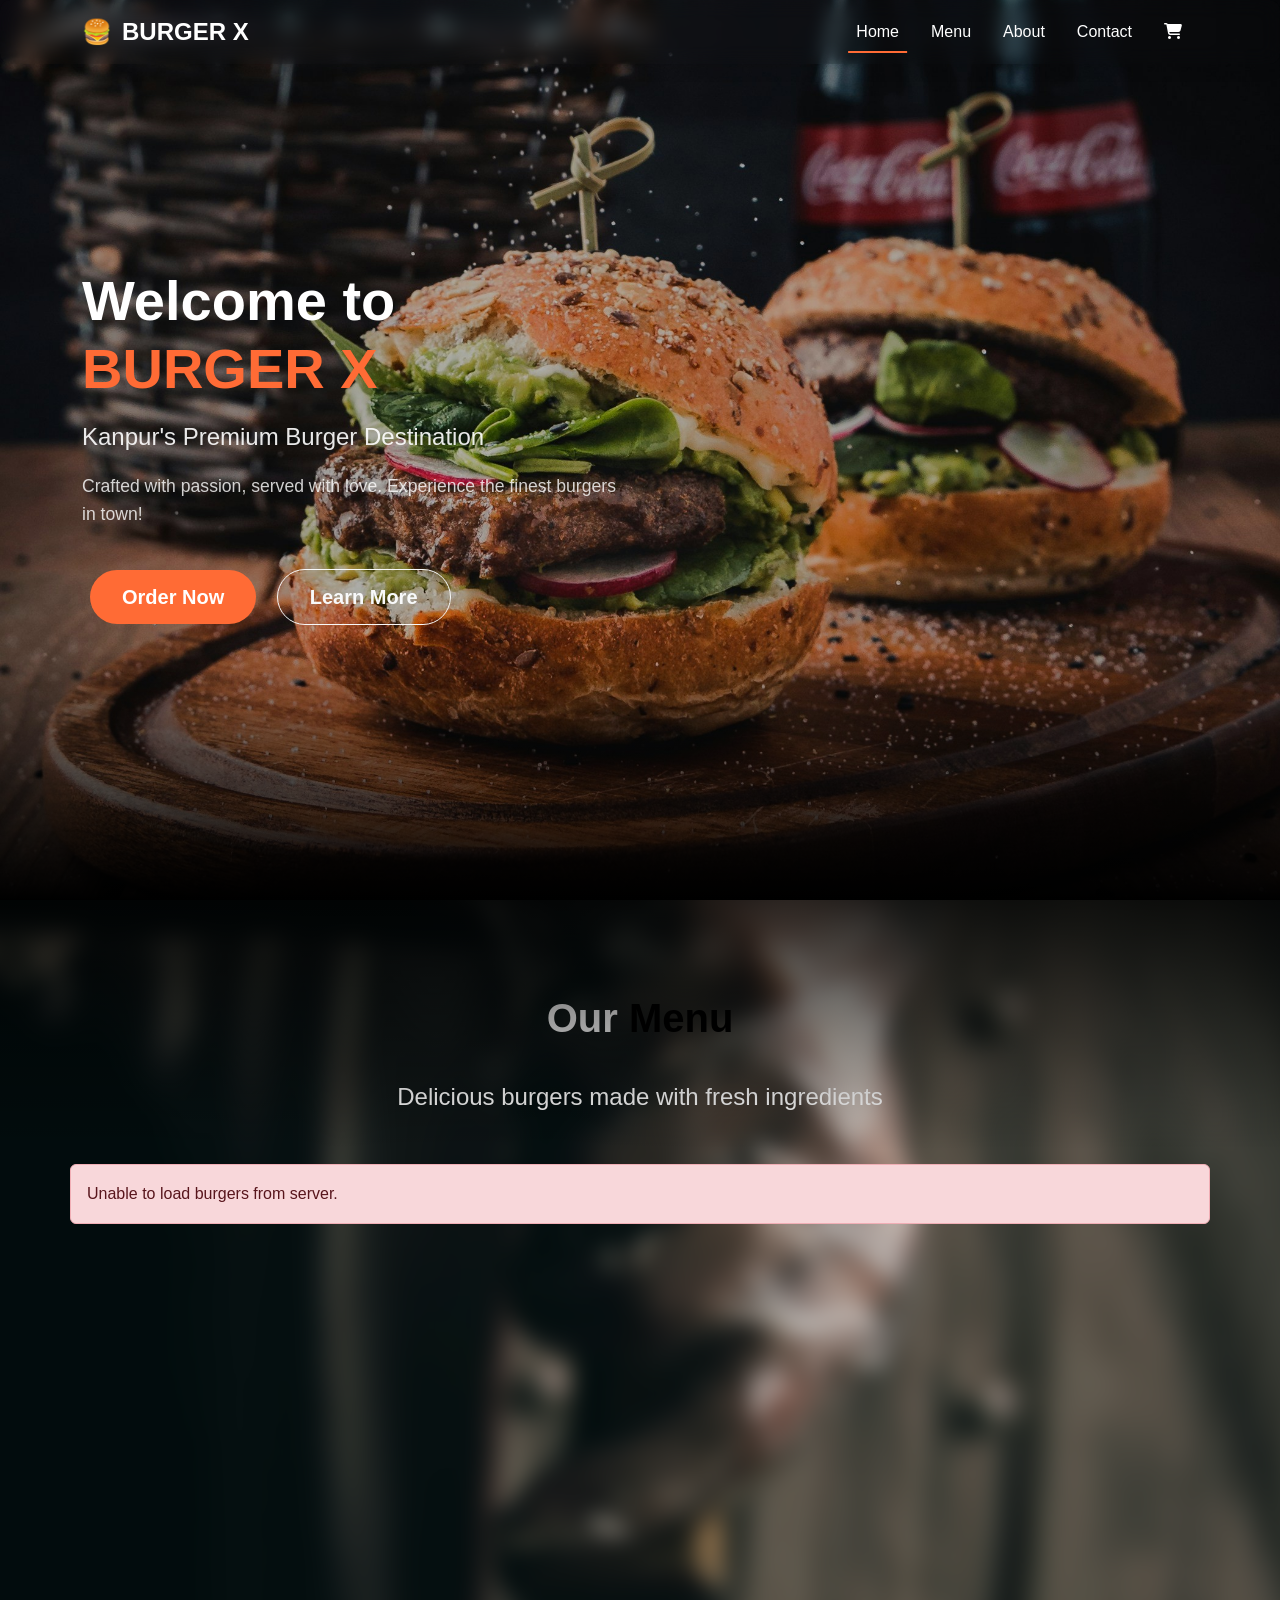
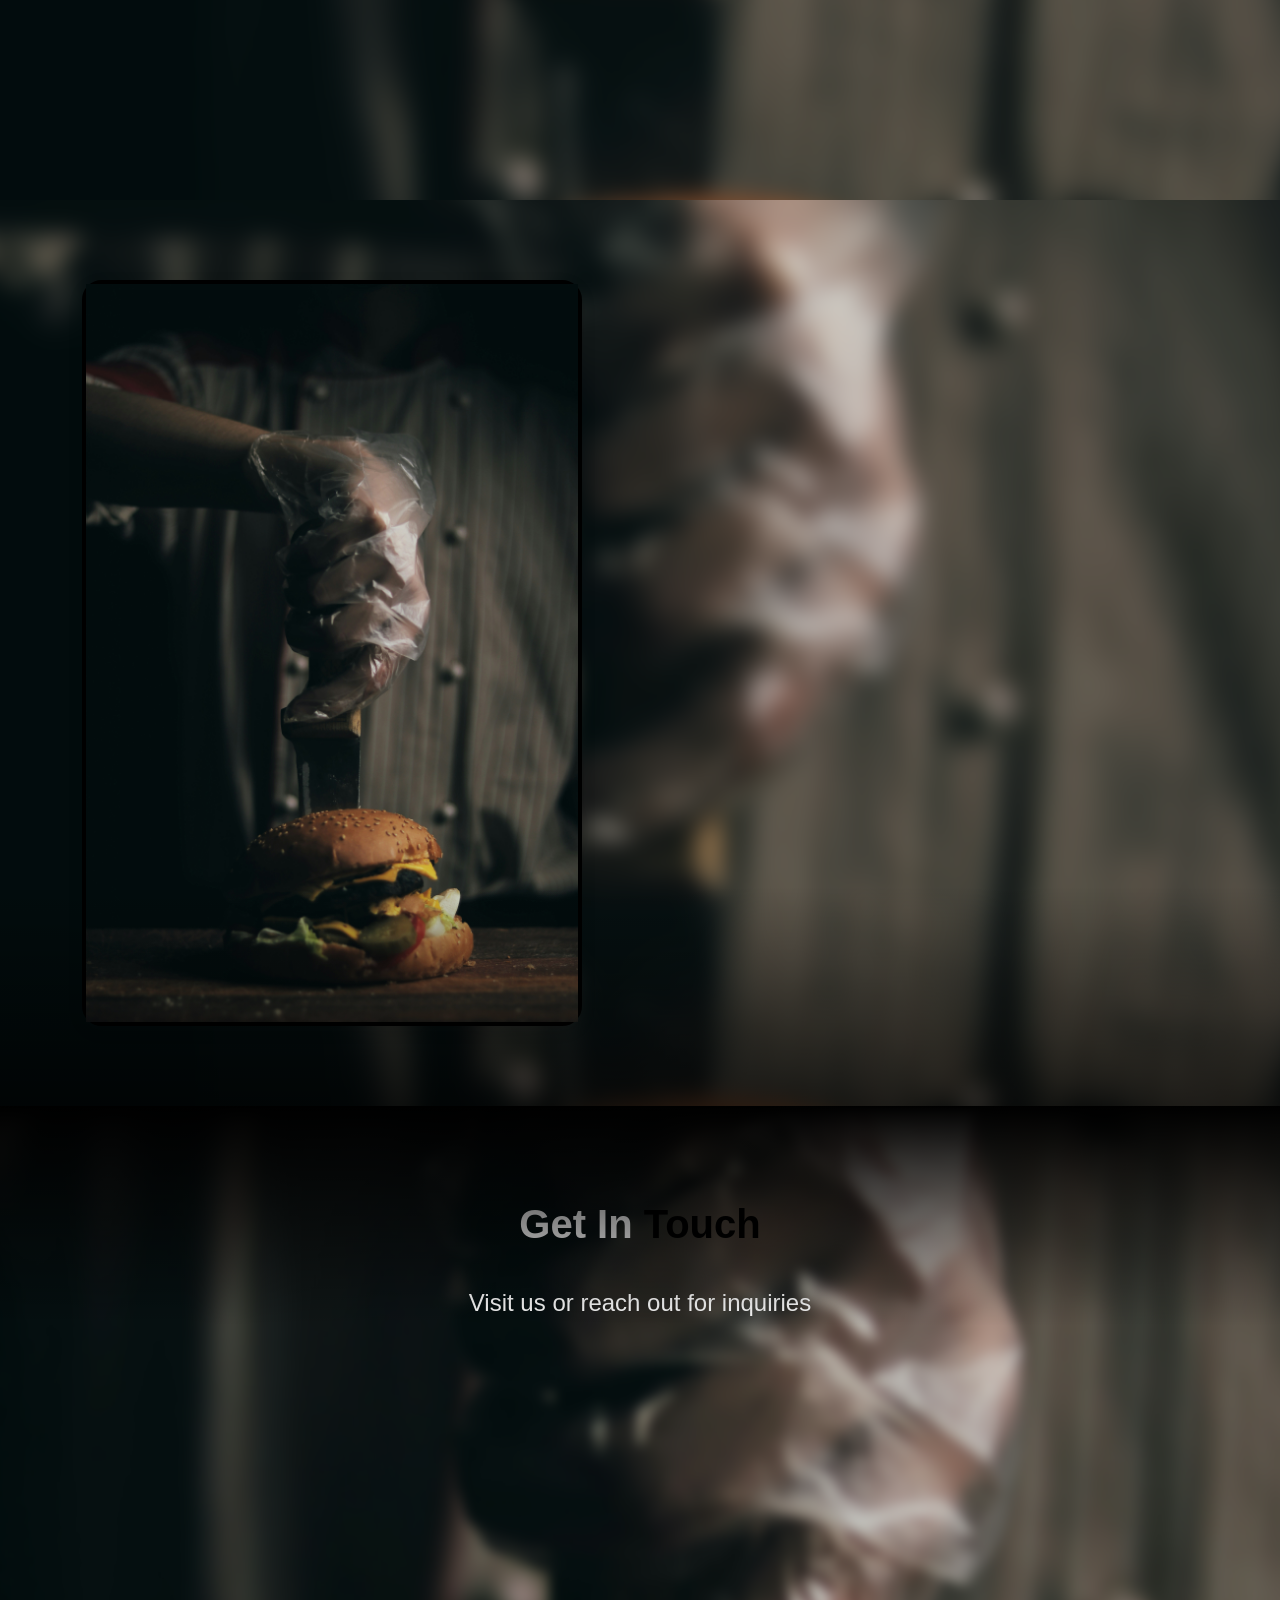
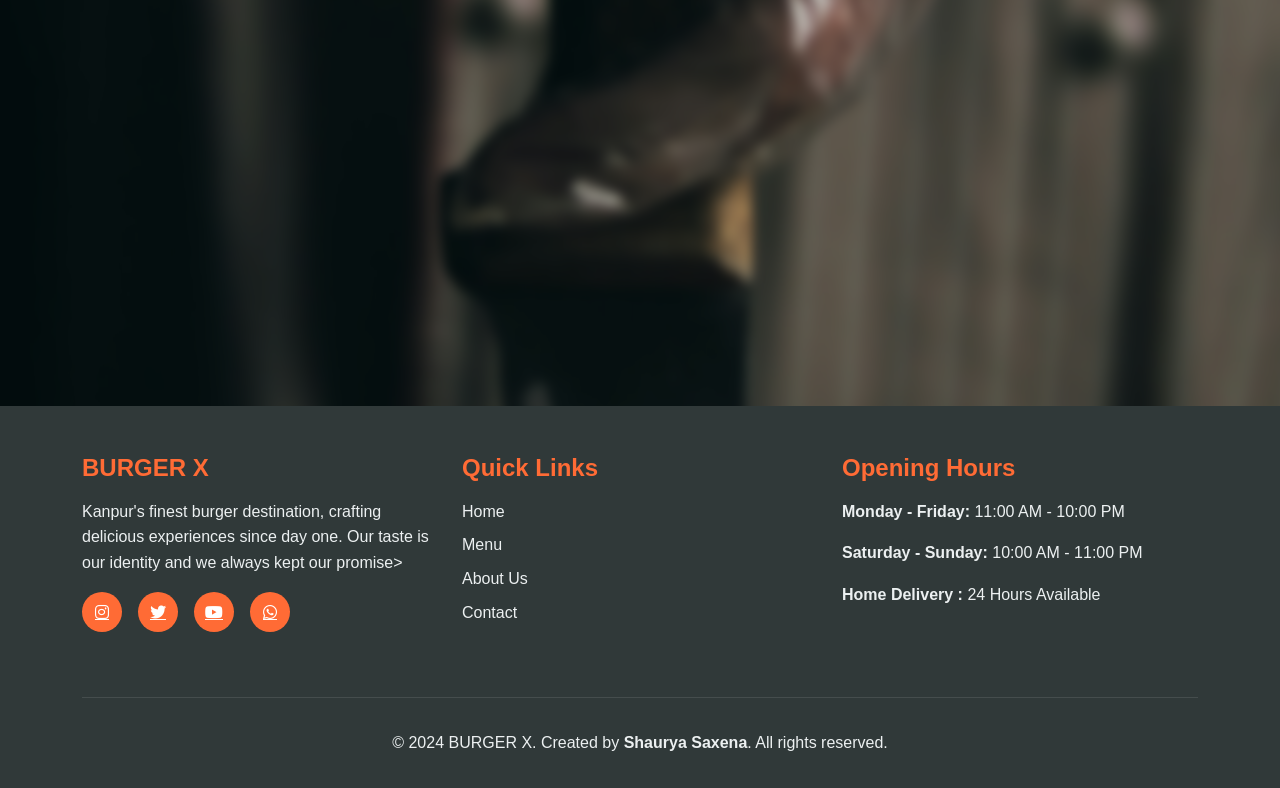
<file: index.html>
<!DOCTYPE html>
<html lang="en">
<head>
    <meta charset="UTF-8">
    <meta name="viewport" content="width=device-width, initial-scale=1.0">
    <title>S BURGER X | Premium Burgers in Kanpur</title>
    <link href="https://cdn.jsdelivr.net/npm/bootstrap@5.3.0/dist/css/bootstrap.min.css" rel="stylesheet">
    <link rel="stylesheet" href="https://cdnjs.cloudflare.com/ajax/libs/font-awesome/6.4.0/css/all.min.css">
    <link rel="stylesheet" href="style.css">
</head>
<body>
    <!-- Navbar -->
    <nav class="navbar navbar-expand-lg fixed-top">
        <div class="container">
            <a class="navbar-brand" href="#home">
              🍔
                <span class="brand-text">BURGER X</span>
            </a>
            <button class="navbar-toggler" type="button" id="navToggler">
                <span class="hamburger-icon">
                    <span></span>
                    <span></span>
                    <span></span>
                    
                </span>
            </button>
            <div class="collapse navbar-collapse" id="navbarNav">
                <ul class="navbar-nav ms-auto">
                    <li class="nav-item">
                        <a class="nav-link active" href="#home">Home</a>
                    </li>
                    <li class="nav-item">
                        <a class="nav-link" href="#menu">Menu</a>
                    </li>
                    <li class="nav-item">
                        <a class="nav-link" href="#about">About</a>
                    </li>
                    <li class="nav-item">
                        <a class="nav-link" href="#contact">Contact</a>
                    </li>
                    <li class="nav-item">
                        <a class="nav-link cart-link" href="#" id="cartBtn">
                            <i class="fas fa-shopping-cart"></i>
                            <span class="cart-badge" id="cartCount">0</span>
                        </a>
                    </li>
                </ul>
            </div>
        </div>
    </nav>

    <!-- Hero Section -->
    <section id="home" class="hero-section">
        <div class="container">
            <div class="row align-items-center">
                <div class="col-lg-6 hero-content">
                    <h1 class="hero-title animate-fade-in">Welcome to <span class="highlight">BURGER X</span></h1>
                    <p class="hero-subtitle animate-fade-in-delay">Kanpur's Premium Burger Destination</p>
                    <p class="hero-description animate-fade-in-delay-2">Crafted with passion, served with love. Experience the finest burgers in town!</p>
                    <div class="hero-buttons animate-fade-in-delay-3">
                        <a href="#menu" class="btn btn-primary btn-lg">Order Now</a>
                        <a href="#about" class="btn btn-outline-light btn-lg">Learn More</a>
                    </div>
                </div>
                <div class="col-lg-6 hero-image animate-slide-in">
                    <div class="burger-animation">
                  <div class="hero-image-wrapper">
                  <!-- <img src="mae-mu-I7A_pHLcQK8-unsplash.jpg" alt="" class="hero-image">
                </div> -->
                    </div>
                </div>
            </div>
        </div>
    </section>

    <!-- Menu Section -->
    <section id="menu" class="menu-section">
        <div class="container">
            <div class="section-header text-center">
                <button class="menu-btn">
                <h2 class="section-title">Our <strong class="sssm">Menu</strong></h2>
             </button>   <p class="section-subtitle">Delicious burgers made with fresh ingredients</p>
            </div>
            <div class="row" id="productContainer">
                <!-- Products will be dynamically loaded here -->
            </div>
        </div>
    </section>
<div class="blur-bridge"></div>
    <!-- About Section -->
    <section id="about" class="about-section">
        <div class="container">
            <div class="row align-items-center">
                <div class="col-lg-6">
                    <div class="about-image">
                        <div class="about-image-wrapper">
                           
                            <img src="sajad-nazeran-1iiPRVapgrw-unsplash.jpg" alt="About Image" >
                        
                        </div>
                    </div>
                </div>
                <div class="col-lg-6">
                    <div class="about-content">
                        <h2 class="section-title">About <span class="highlight">BURGER X</span></h2>
                        <p class="about-text">Founded by <strong>Shaurya Saxena</strong>,BURGER X is Kanpur's premier destination for gourmet burgers. Located in the Heart of Kanpur (208001), we pride ourselves on serving the finest quality burgers made with fresh, locally-sourced ingredients.</p>
                        <p class="about-text">Our passion for creating the perfect burger drives everything we do. From classic favorites to innovative creations, each burger is crafted with care and attention to detail.focuses on the delicious food (fresh ingredients, unique flavors, juicy patties, toppings like caramelized onions/sauces), the experience (cozy atmosphere, great service, storytelling), and marketing (social media buzz with captions like "burger o'clock," promotions, local events, behind-the-scenes glimpses) to build a strong brand that attracts customers seeking both quality and fun</p>
                        <div class="about-stats">
                            <div class="stat-item">
                                <h3>500+</h3>
                                <p>Happy Customers</p>
                            </div>
                            <div class="stat-item">
                                <h3>15+</h3>
                                <p>Burger Varieties</p>
                            </div>
                            <div class="stat-item">
                                <h3>4.8★</h3>
                                <p>Customer Rating</p>
                            </div>
                        </div>
                    </div>
                </div>
            </div>
        </div>
    </section>
<div class="blur-bridge"></div>
    <!-- Contact Section -->
    <section id="contact" class="contact-section">
        <div class="container">
            <div class="section-header text-center">
                <button class="touch-btn">
                <h2 class="section-title">Get In <strong style="color: black;">Touch</strong></h2>
               </button> <p class="section-subtitle">Visit us or reach out for inquiries</p>
            </div>
            <div class="row">
                <div class="col-lg-4 col-md-6 mb-4">
                    <div class="contact-card">
                        <div class="contact-icon">
                            <i class="fas fa-map-marker-alt"></i>
                        </div>
                        <h4>Location</h4>
                        <p>BURGER X<br>Kanpur, Uttar Pradesh<br>PIN: 208001</p>
                    </div>
                </div>
                <div class="col-lg-4 col-md-6 mb-4">
                    <div class="contact-card">
                        <div class="contact-icon">
                            <i class="fas fa-phone"></i>
                        </div>
                        <h4>Phone</h4>
                        <p>+91 98765 43210<br>+91 87654 32109</p>
                    </div>
                </div>
                <div class="col-lg-4 col-md-6 mb-4">
                    <div class="contact-card">
                        <div class="contact-icon">
                            <i class="fas fa-envelope"></i>
                        </div>
                        <h4>Email</h4>
                        <p>info@burgerx.com<br>shaurya@burgerx.com</p>
                    </div>
                </div>
            </div>
        </div>
    </section>

    <!-- Footer -->
    <footer class="footer">
        <div class="container">
            <div class="row">
                <div class="col-lg-4 mb-4">
                    <h4 class="footer-title">BURGER X</h4>
                    <p>Kanpur's finest burger destination, crafting delicious experiences since day one. Our taste is our identity and we always kept our promise></p>
                    <div class="social-links">
                         <a href="https://www.instagram.com/_shaudit__saxena_"><i class="fab fa-instagram"></i></a>
                        <a href="https://twitter.com/@Shaurya_261106"><i class="fab fa-twitter"></i></a>
                        <a href="https://www.youtube.com/@beautifulnature76"><i class="fab fa-youtube"></i></a>
                       <a href="https://wa.me/917839256353"
                        target="_blank"
                             rel="noopener noreferrer"
                                 aria-label="WhatsApp"
                                     class="whatsapp-icon"><i class="fab fa-whatsapp"></i></a>
                    </div>
                </div>
                <div class="col-lg-4 mb-4">
                    <h4 class="footer-title">Quick Links</h4>
                    <ul class="footer-links">
                        <li><a href="#home">Home</a></li>
                        <li><a href="#menu">Menu</a></li>
                        <li><a href="#about">About Us</a></li>
                        <li><a href="#contact">Contact</a></li>
                    </ul>
                </div>
                <div class="col-lg-4 mb-4">
                    <h4 class="footer-title">Opening Hours</h4>
                    <p><strong>Monday - Friday:</strong> 11:00 AM - 10:00 PM</p>
                    <p><strong>Saturday - Sunday:</strong> 10:00 AM - 11:00 PM</p>
                    
                    <p><strong>Home Delivery : </strong> 24 Hours Available</p>
                </div>
            </div>
            <div class="footer-bottom">
                <p>&copy; 2024 BURGER X. Created by <strong>Shaurya Saxena</strong>. All rights reserved.</p>
            </div>
        </div>
    </footer>

    <!-- Cart Modal -->
    <div class="modal fade" id="cartModal" tabindex="-1">
        <div class="modal-dialog modal-dialog-scrollable modal-lg">
            <div class="modal-content">
                <div class="modal-header">
                    <h5 class="modal-title">Your Cart</h5>
                    <button type="button" class="btn-close" data-bs-dismiss="modal"></button>
                </div>
                <div class="modal-body">
                    <div id="cartItems"></div>
                    <div class="cart-empty" id="emptyCart" style="display: none;">
                        <i class="fas fa-shopping-cart"></i>
                        <p>Your cart is empty</p>
                    </div>
                </div>
                <div class="modal-footer">
                    <div class="cart-total">
                        <h4>Total: ₹<span id="cartTotal">0</span></h4>
                    </div>
                    <button type="button" class="btn btn-secondary" data-bs-dismiss="modal">Continue Shopping</button>
                    <button type="button" class="btn btn-primary" id="checkoutBtn">Checkout</button>
                </div>
            </div>
        </div>
    </div>

    <script src="https://cdn.jsdelivr.net/npm/bootstrap@5.3.0/dist/js/bootstrap.bundle.min.js"></script>
    <script src="script.js"></script>
</body>
</html>
</file>
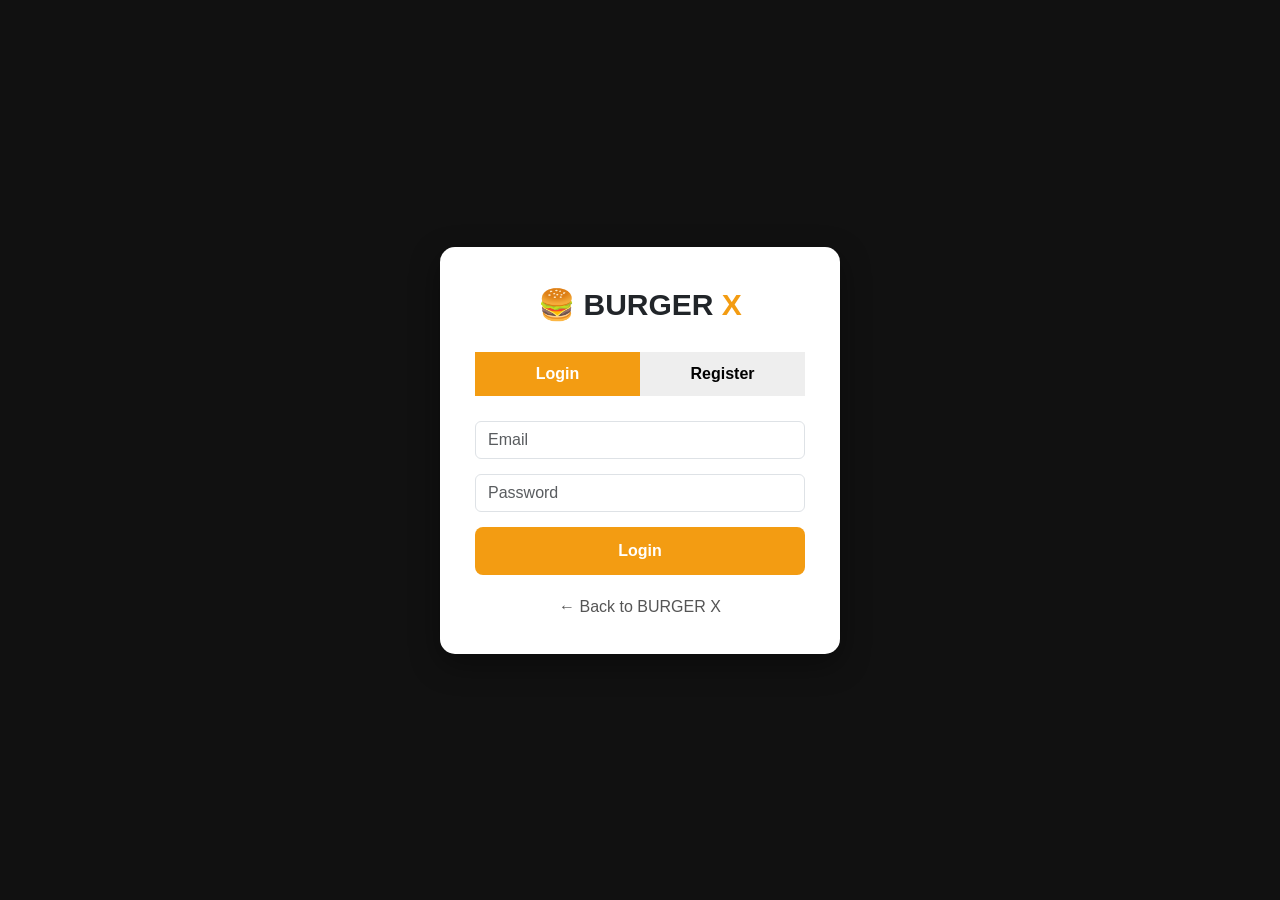
<file: auth.html>
<!DOCTYPE html>
<html lang="en">
<head>
    <meta charset="UTF-8">
    <meta name="viewport" content="width=device-width, initial-scale=1.0">

    <title>BURGER X | Login</title>

    <link href="https://cdn.jsdelivr.net/npm/bootstrap@5.3.0/dist/css/bootstrap.min.css" rel="stylesheet">

    <style>
        body {
            min-height: 100vh;
            display: flex;
            justify-content: center;
            align-items: center;
            background: #111;
            font-family: Arial, sans-serif;
        }

        .auth-container {
            width: 400px;
            background: white;
            padding: 35px;
            border-radius: 15px;
            box-shadow: 0 10px 30px rgba(0,0,0,0.4);
        }

        .brand {
            text-align: center;
            font-size: 30px;
            font-weight: bold;
            margin-bottom: 25px;
        }

        .brand span {
            color: #f39c12;
        }

        .auth-tabs {
            display: flex;
            margin-bottom: 25px;
        }

        .auth-tabs button {
            width: 50%;
            border: none;
            padding: 10px;
            background: #eee;
            font-weight: bold;
        }

        .auth-tabs button.active {
            background: #f39c12;
            color: white;
        }

        .form-control {
            margin-bottom: 15px;
        }

        .auth-btn {
            width: 100%;
            border: none;
            padding: 12px;
            background: #f39c12;
            color: white;
            border-radius: 8px;
            font-weight: bold;
        }

        .auth-btn:hover {
            background: #d68910;
        }

        #message {
            margin-top: 15px;
            text-align: center;
            font-weight: bold;
        }

        .back-home {
            display: block;
            text-align: center;
            margin-top: 20px;
            text-decoration: none;
            color: #555;
        }
    </style>
</head>

<body>

<div class="auth-container">

    <div class="brand">
        🍔 BURGER <span>X</span>
    </div>

    <!-- Tabs -->
    <div class="auth-tabs">
        <button id="loginTab" class="active" onclick="showLogin()">
            Login
        </button>

        <button id="registerTab" onclick="showRegister()">
            Register
        </button>
    </div>


    <!-- LOGIN FORM -->

    <div id="loginForm">

        <input
            type="email"
            id="loginEmail"
            class="form-control"
            placeholder="Email"
        >

        <input
            type="password"
            id="loginPassword"
            class="form-control"
            placeholder="Password"
        >

        <button class="auth-btn" onclick="loginUser()">
            Login
        </button>

    </div>


    <!-- REGISTER FORM -->

    <div id="registerForm" style="display:none;">

        <input
            type="text"
            id="registerName"
            class="form-control"
            placeholder="Full Name"
        >

        <input
            type="email"
            id="registerEmail"
            class="form-control"
            placeholder="Email"
        >

        <input
            type="password"
            id="registerPassword"
            class="form-control"
            placeholder="Password"
        >

        <button class="auth-btn" onclick="registerUser()">
            Register
        </button>

    </div>


    <p id="message"></p>

    <a href="sindex.html" class="back-home">
        ← Back to BURGER X
    </a>

</div>


<script>

    // =========================
    // SHOW LOGIN
    // =========================

    function showLogin() {

        document.getElementById("loginForm").style.display = "block";
        document.getElementById("registerForm").style.display = "none";

        document.getElementById("loginTab").classList.add("active");
        document.getElementById("registerTab").classList.remove("active");

        document.getElementById("message").textContent = "";
    }


    // =========================
    // SHOW REGISTER
    // =========================

    function showRegister() {

        document.getElementById("loginForm").style.display = "none";
        document.getElementById("registerForm").style.display = "block";

        document.getElementById("loginTab").classList.remove("active");
        document.getElementById("registerTab").classList.add("active");

        document.getElementById("message").textContent = "";
    }


    // =========================
    // LOGIN
    // =========================

    async function loginUser() {

        const email =
            document.getElementById("loginEmail").value.trim();

        const password =
            document.getElementById("loginPassword").value;

        if (!email || !password) {

            document.getElementById("message").textContent =
                "Please enter email and password.";

            return;
        }

        try {

            const response = await fetch(
                "http://127.0.0.1:5000/login",
                {
                    method: "POST",

                    headers: {
                        "Content-Type": "application/json"
                    },

                    body: JSON.stringify({
                        email: email,
                        password: password
                    })
                }
            );

            const data = await response.json();

            console.log(data);

            if (data.success) {

                // Save logged-in user
                localStorage.setItem(
                    "burgerx_user",
                    JSON.stringify(data.user)
                );

                document.getElementById("message").textContent =
                    "Login successful!";

                // Go to main website
                setTimeout(() => {
                    window.location.href = " /";
                }, 1000);

            } else {

                document.getElementById("message").textContent =
                    data.message;
            }

        } catch (error) {

            console.error(error);

            document.getElementById("message").textContent =
                "Unable to connect to server.";
        }
    }


    // =========================
    // REGISTER
    // =========================

    async function registerUser() {

        const name =
            document.getElementById("registerName").value.trim();

        const email =
            document.getElementById("registerEmail").value.trim();

        const password =
            document.getElementById("registerPassword").value;

        if (!name || !email || !password) {

            document.getElementById("message").textContent =
                "Please fill all fields.";

            return;
        }

        try {

            const response = await fetch(
                "http://127.0.0.1:5000/register",
                {
                    method: "POST",

                    headers: {
                        "Content-Type": "application/json"
                    },

                    body: JSON.stringify({
                        name: name,
                        email: email,
                        password: password
                    })
                }
            );

            const data = await response.json();

            console.log(data);

            document.getElementById("message").textContent =
                data.message;

            if (data.success) {

                // Switch to login after registration
                setTimeout(() => {
                    showLogin();
                }, 1000);

            }

        } catch (error) {

            console.error(error);

            document.getElementById("message").textContent =
                "Unable to connect to server.";
        }
    }

</script>

</body>
</html>
</file>
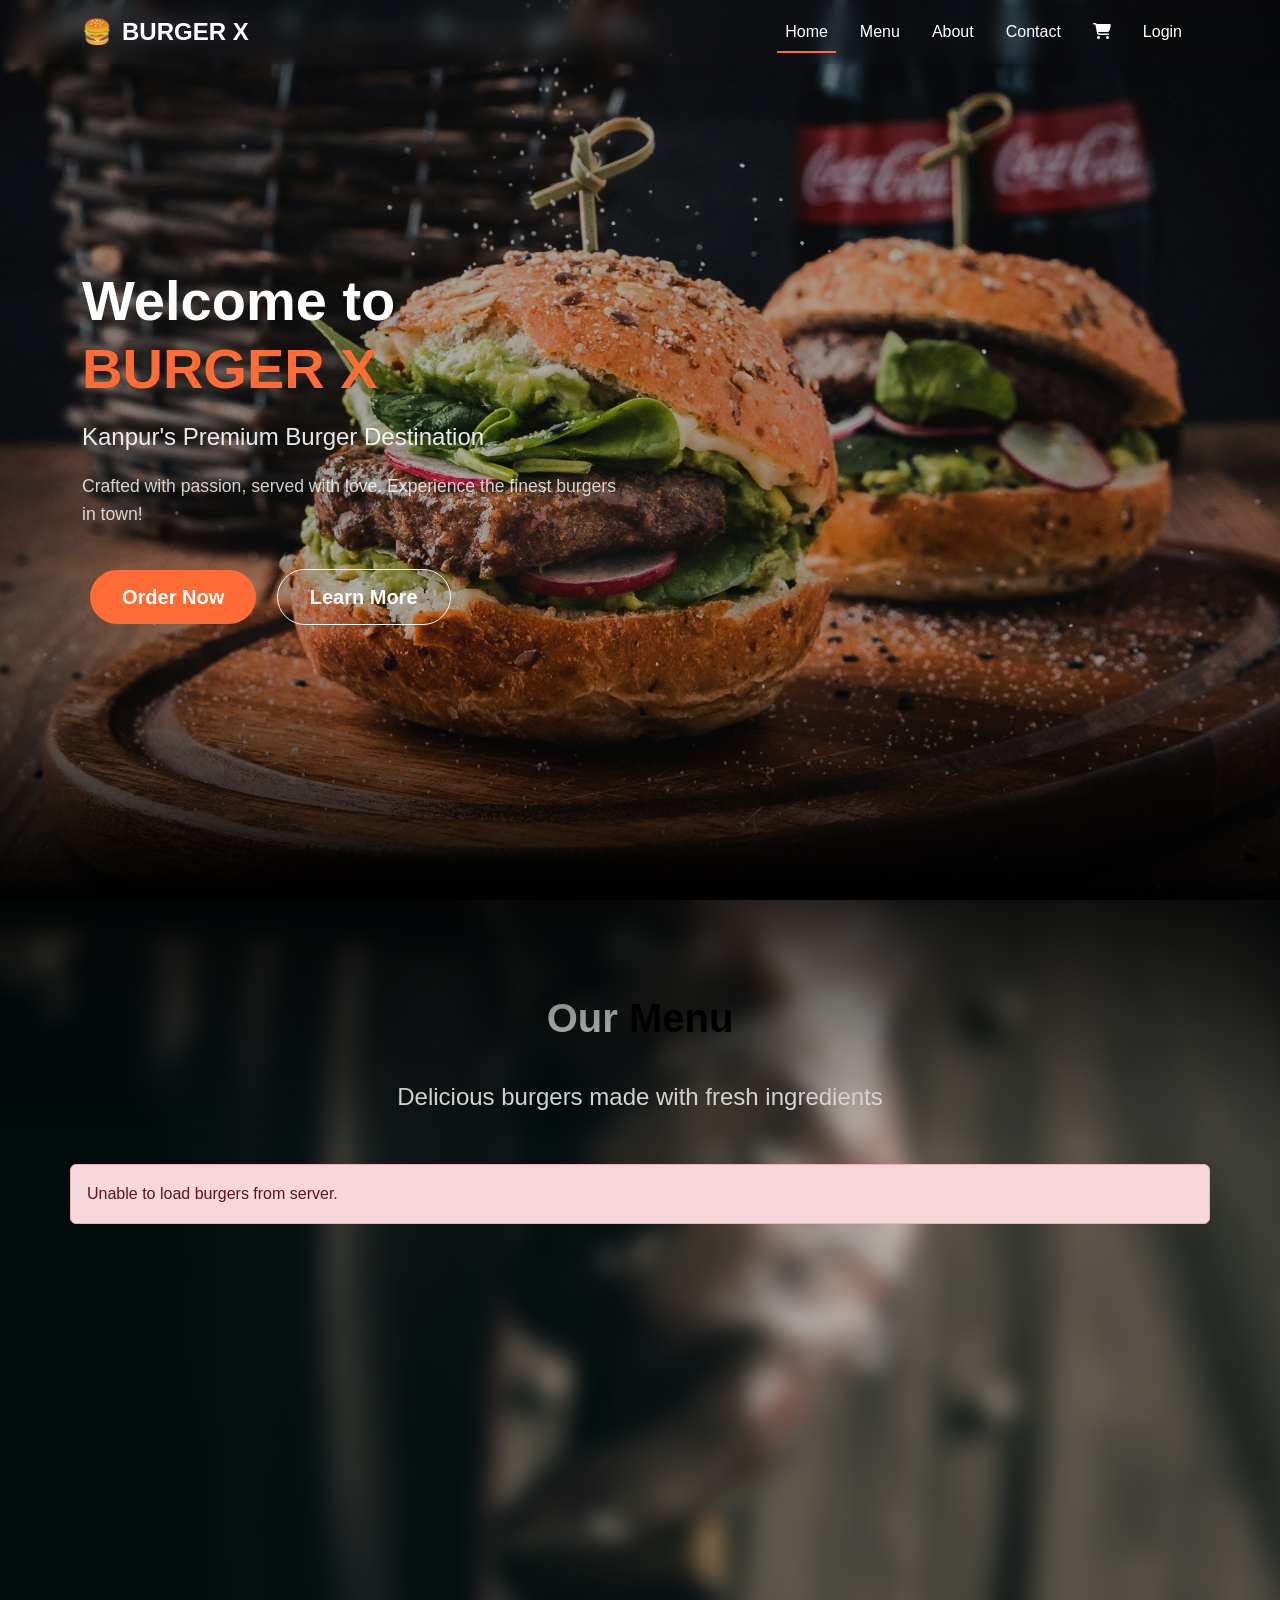
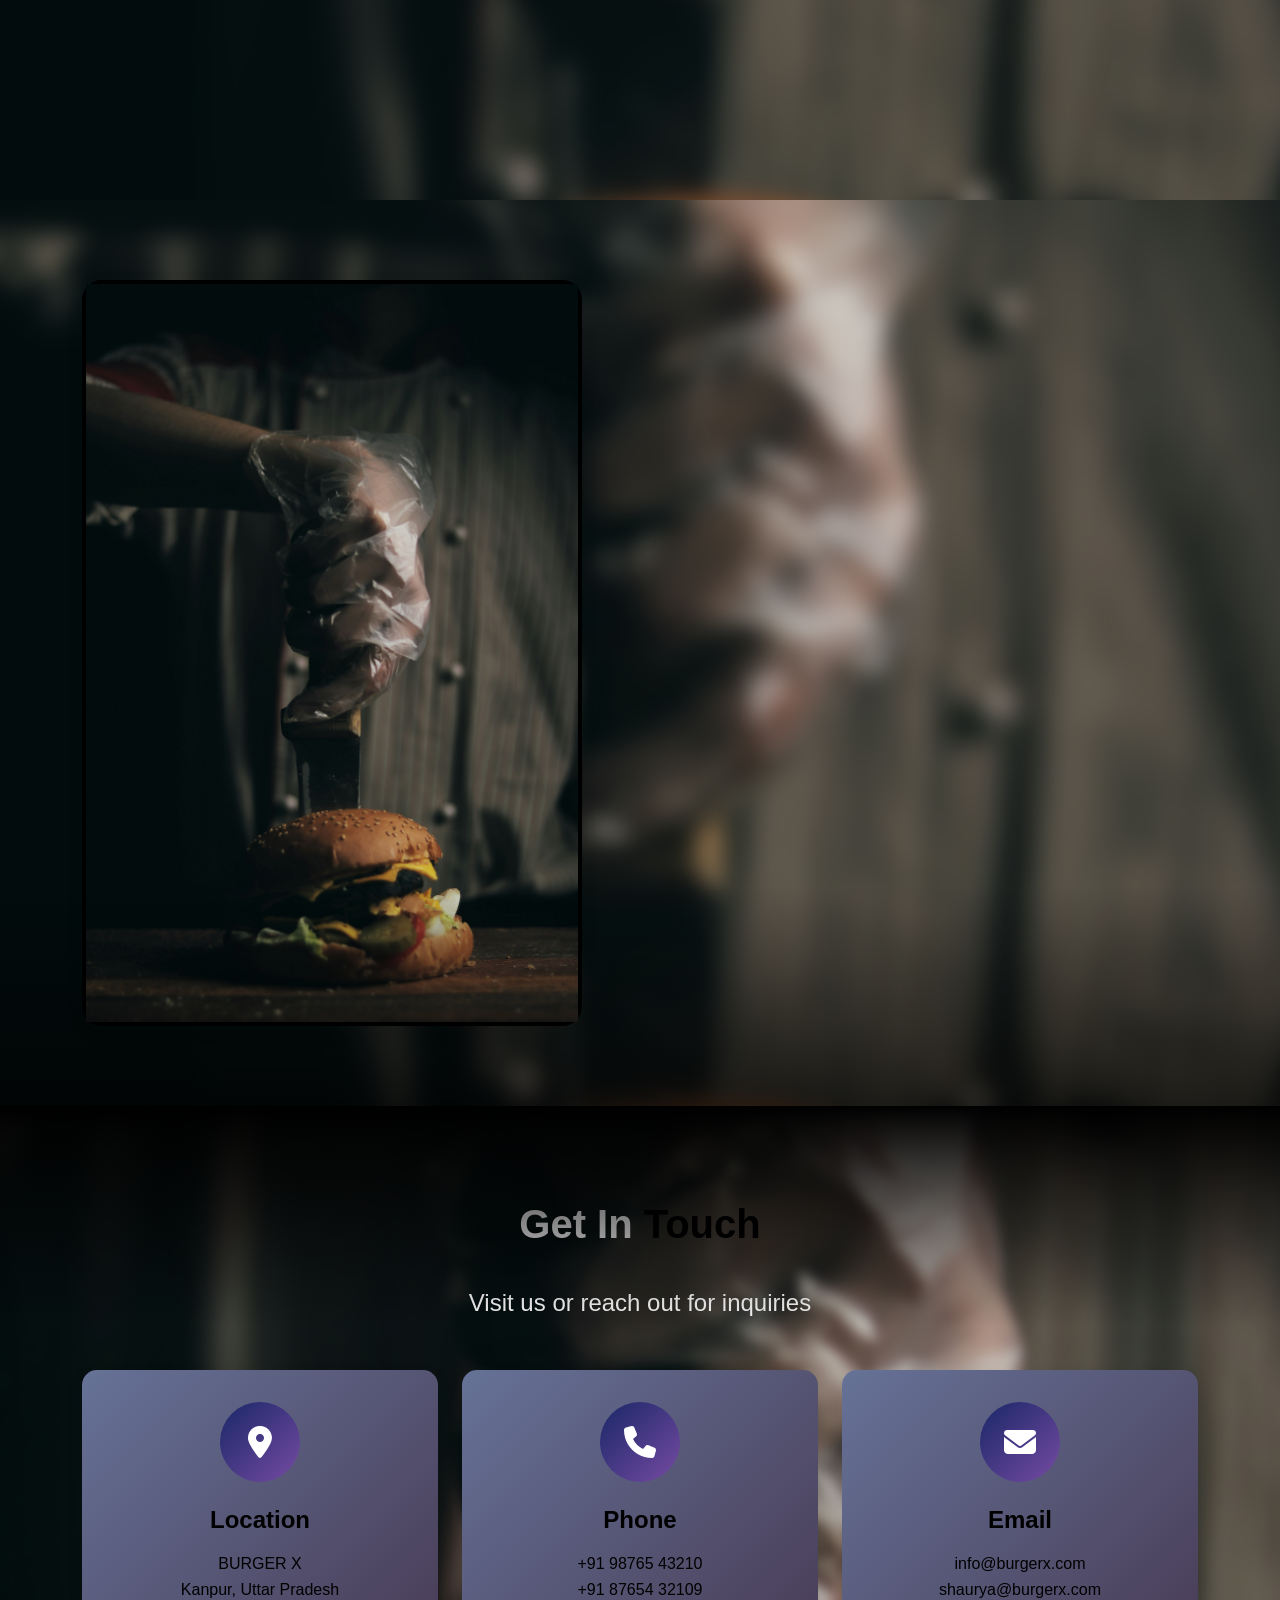
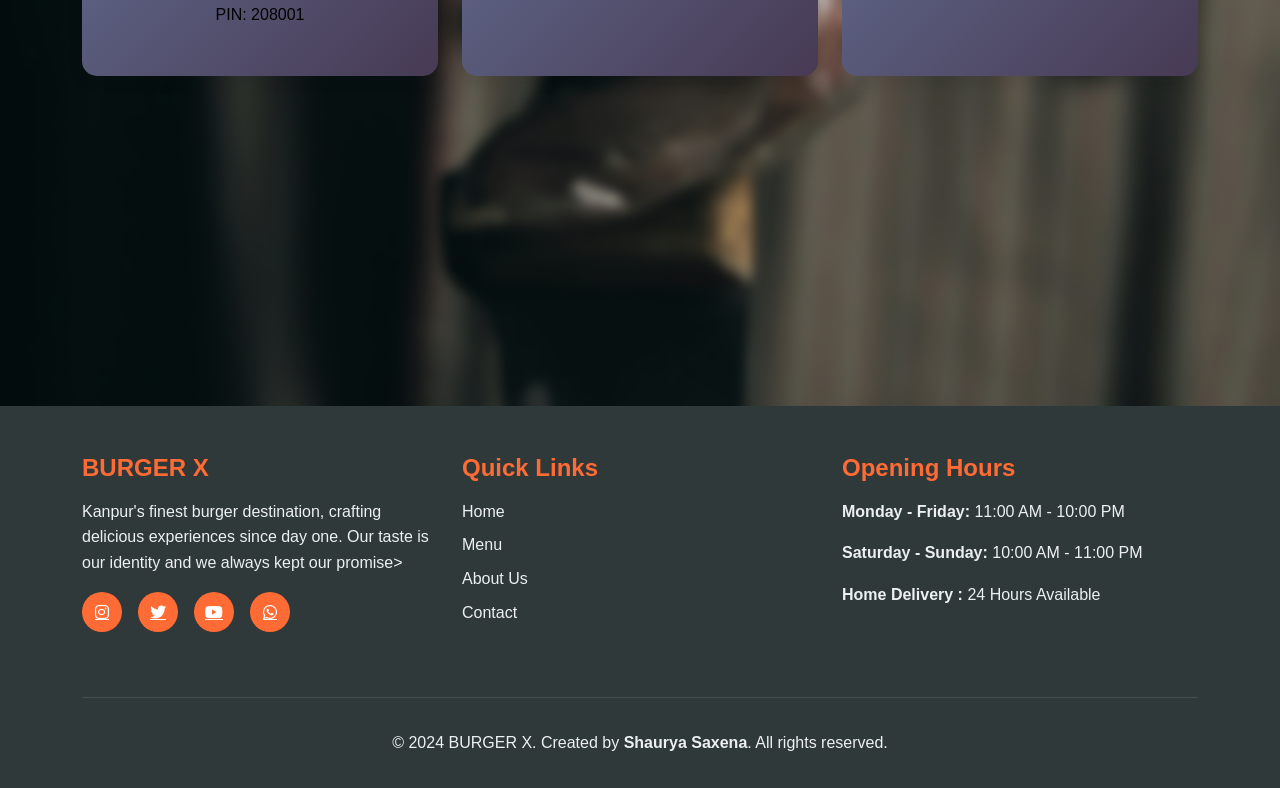
<file: sindex.html>
<!DOCTYPE html>
<html lang="en">
<head>
    <meta charset="UTF-8">
    <meta name="viewport" content="width=device-width, initial-scale=1.0">
    <title>S BURGER X | Premium Burgers in Kanpur</title>
    <link href="https://cdn.jsdelivr.net/npm/bootstrap@5.3.0/dist/css/bootstrap.min.css" rel="stylesheet">
    <link rel="stylesheet" href="https://cdnjs.cloudflare.com/ajax/libs/font-awesome/6.4.0/css/all.min.css">
    <link rel="stylesheet" href="style.css">
</head>
<body>
    <!-- Navbar -->
    <nav class="navbar navbar-expand-lg fixed-top">
        <div class="container">
            <a class="navbar-brand" href="#home">
              🍔
                <span class="brand-text">BURGER X</span>
            </a>
            <button class="navbar-toggler" type="button" id="navToggler">
                <span class="hamburger-icon">
                    <span></span>
                    <span></span>
                    <span></span>
                    
                </span>
            </button>
            <div class="collapse navbar-collapse" id="navbarNav">
                <ul class="navbar-nav ms-auto">
                    <li class="nav-item">
                        <a class="nav-link active" href="#home">Home</a>
                    </li>
                    <li class="nav-item">
                        <a class="nav-link" href="#menu">Menu</a>
                    </li>
                    <li class="nav-item">
                        <a class="nav-link" href="#about">About</a>
                    </li>
                    <li class="nav-item">
                        <a class="nav-link" href="#contact">Contact</a>
                    </li>
                    <li class="nav-item">
                        <a class="nav-link cart-link" href="#" id="cartBtn">
                            <i class="fas fa-shopping-cart"></i>
                            <span class="cart-badge" id="cartCount">0</span>
                        </a>
                    </li>
                    <li class="nav-item" id="authNav">
                        <a class="nav-link" href="/auth">
                            Login
                        </a>
                    </li>
                </ul>
            </div>
        </div>
    </nav>

    <!-- Hero Section -->
    <section id="home" class="hero-section">
        <div class="container">
            <div class="row align-items-center">
                <div class="col-lg-6 hero-content">
                    <h1 class="hero-title animate-fade-in">Welcome to <span class="highlight">BURGER X</span></h1>
                    <p class="hero-subtitle animate-fade-in-delay">Kanpur's Premium Burger Destination</p>
                    <p class="hero-description animate-fade-in-delay-2">Crafted with passion, served with love. Experience the finest burgers in town!</p>
                    <div class="hero-buttons animate-fade-in-delay-3">
                        <a href="#menu" class="btn btn-primary btn-lg">Order Now</a>
                        <a href="#about" class="btn btn-outline-light btn-lg">Learn More</a>
                    </div>
                </div>
                <div class="col-lg-6 hero-image animate-slide-in">
                    <div class="burger-animation">
                  <div class="hero-image-wrapper">
                  <!-- <img src="mae-mu-I7A_pHLcQK8-unsplash.jpg" alt="" class="hero-image">
                </div> -->
                    </div>
                </div>
            </div>
        </div>
    </section>

    <!-- Menu Section -->
    <section id="menu" class="menu-section">
        <div class="container">
            <div class="section-header text-center">
                <button class="menu-btn">
                <h2 class="section-title">Our <strong class="sssm">Menu</strong></h2>
             </button>   <p class="section-subtitle">Delicious burgers made with fresh ingredients</p>
            </div>
            <div class="row" id="productContainer">
                <!-- Products will be dynamically loaded here -->
            </div>
        </div>
    </section>
<div class="blur-bridge"></div>
    <!-- About Section -->
    <section id="about" class="about-section">
        <div class="container">
            <div class="row align-items-center">
                <div class="col-lg-6">
                    <div class="about-image">
                        <div class="about-image-wrapper">
                           
                            <img src="image/sajad-nazeran-1iiPRVapgrw-unsplash.jpg" alt="About Image" >
                        
                        </div>
                    </div>
                </div>
                <div class="col-lg-6">
                    <div class="about-content">
                        <h2 class="section-title">About <span class="highlight">BURGER X</span></h2>
                        <p class="about-text">Founded by <strong>Shaurya Saxena</strong>,BURGER X is Kanpur's premier destination for gourmet burgers. Located in the Heart of Kanpur (208001), we pride ourselves on serving the finest quality burgers made with fresh, locally-sourced ingredients.</p>
                        <p class="about-text">Our passion for creating the perfect burger drives everything we do. From classic favorites to innovative creations, each burger is crafted with care and attention to detail.focuses on the delicious food (fresh ingredients, unique flavors, juicy patties, toppings like caramelized onions/sauces), the experience (cozy atmosphere, great service, storytelling), and marketing (social media buzz with captions like "burger o'clock," promotions, local events, behind-the-scenes glimpses) to build a strong brand that attracts customers seeking both quality and fun</p>
                        <div class="about-stats">
                            <div class="stat-item">
                                <h3>500+</h3>
                                <p>Happy Customers</p>
                            </div>
                            <div class="stat-item">
                                <h3>15+</h3>
                                <p>Burger Varieties</p>
                            </div>
                            <div class="stat-item">
                                <h3>4.8★</h3>
                                <p>Customer Rating</p>
                            </div>
                        </div>
                    </div>
                </div>
            </div>
        </div>
    </section>
<div class="blur-bridge"></div>
    <!-- Contact Section -->
    <section id="contact" class="contact-section">
        <div class="container">
            <div class="section-header text-center">
                <button class="touch-btn">
                <h2 class="section-title">Get In <strong style="color: black;">Touch</strong></h2>
               </button> <p class="section-subtitle">Visit us or reach out for inquiries</p>
            </div>
            <div class="row">
                <div class="col-lg-4 col-md-6 mb-4">
                    <div class="contact-card">
                        <div class="contact-icon">
                            <i class="fas fa-map-marker-alt"></i>
                        </div>
                        <h4>Location</h4>
                        <p>BURGER X<br>Kanpur, Uttar Pradesh<br>PIN: 208001</p>
                    </div>
                </div>
                <div class="col-lg-4 col-md-6 mb-4">
                    <div class="contact-card">
                        <div class="contact-icon">
                            <i class="fas fa-phone"></i>
                        </div>
                        <h4>Phone</h4>
                        <p>+91 98765 43210<br>+91 87654 32109</p>
                    </div>
                </div>
                <div class="col-lg-4 col-md-6 mb-4">
                    <div class="contact-card">
                        <div class="contact-icon">
                            <i class="fas fa-envelope"></i>
                        </div>
                        <h4>Email</h4>
                        <p>info@burgerx.com<br>shaurya@burgerx.com</p>
                    </div>
                </div>
            </div>
        </div>
    </section>

    <!-- Footer -->
    <footer class="footer">
        <div class="container">
            <div class="row">
                <div class="col-lg-4 mb-4">
                    <h4 class="footer-title">BURGER X</h4>
                    <p>Kanpur's finest burger destination, crafting delicious experiences since day one. Our taste is our identity and we always kept our promise></p>
                    <div class="social-links">
                         <a href="https://www.instagram.com/_shaudit__saxena_"><i class="fab fa-instagram"></i></a>
                        <a href="https://twitter.com/@Shaurya_261106"><i class="fab fa-twitter"></i></a>
                        <a href="https://www.youtube.com/@beautifulnature76"><i class="fab fa-youtube"></i></a>
                       <a href="https://wa.me/917839256353"
                        target="_blank"
                             rel="noopener noreferrer"
                                 aria-label="WhatsApp"
                                     class="whatsapp-icon"><i class="fab fa-whatsapp"></i></a>
                    </div>
                </div>
                <div class="col-lg-4 mb-4">
                    <h4 class="footer-title">Quick Links</h4>
                    <ul class="footer-links">
                        <li><a href="#home">Home</a></li>
                        <li><a href="#menu">Menu</a></li>
                        <li><a href="#about">About Us</a></li>
                        <li><a href="#contact">Contact</a></li>
                    </ul>
                </div>
                <div class="col-lg-4 mb-4">
                    <h4 class="footer-title">Opening Hours</h4>
                    <p><strong>Monday - Friday:</strong> 11:00 AM - 10:00 PM</p>
                    <p><strong>Saturday - Sunday:</strong> 10:00 AM - 11:00 PM</p>
                    
                    <p><strong>Home Delivery : </strong> 24 Hours Available</p>
                </div>
            </div>
            <div class="footer-bottom">
                <p>&copy; 2024 BURGER X. Created by <strong>Shaurya Saxena</strong>. All rights reserved.</p>
            </div>
        </div>
    </footer>

    <!-- Cart Modal -->
    <div class="modal fade" id="cartModal" tabindex="-1">
        <div class="modal-dialog modal-dialog-scrollable modal-lg">
            <div class="modal-content">
                <div class="modal-header">
                    <h5 class="modal-title">Your Cart</h5>
                    <button type="button" class="btn-close" data-bs-dismiss="modal"></button>
                </div>
                <div class="modal-body">
                    <div id="cartItems"></div>
                    <div class="cart-empty" id="emptyCart" style="display: none;">
                        <i class="fas fa-shopping-cart"></i>
                        <p>Your cart is empty</p>
                    </div>
                </div>
                <div class="modal-footer">
                    <div class="cart-total">
                        <h4>Total: ₹<span id="cartTotal">0</span></h4>
                    </div>
                    <button type="button" class="btn btn-secondary" data-bs-dismiss="modal">Continue Shopping</button>
                    <button type="button" class="btn btn-primary" id="checkoutBtn">Checkout</button>
                </div>
            </div>
        </div>
    </div>

    <script src="https://cdn.jsdelivr.net/npm/bootstrap@5.3.0/dist/js/bootstrap.bundle.min.js"></script>
    <script src="script.js"></script>
</body>
</html>
</file>
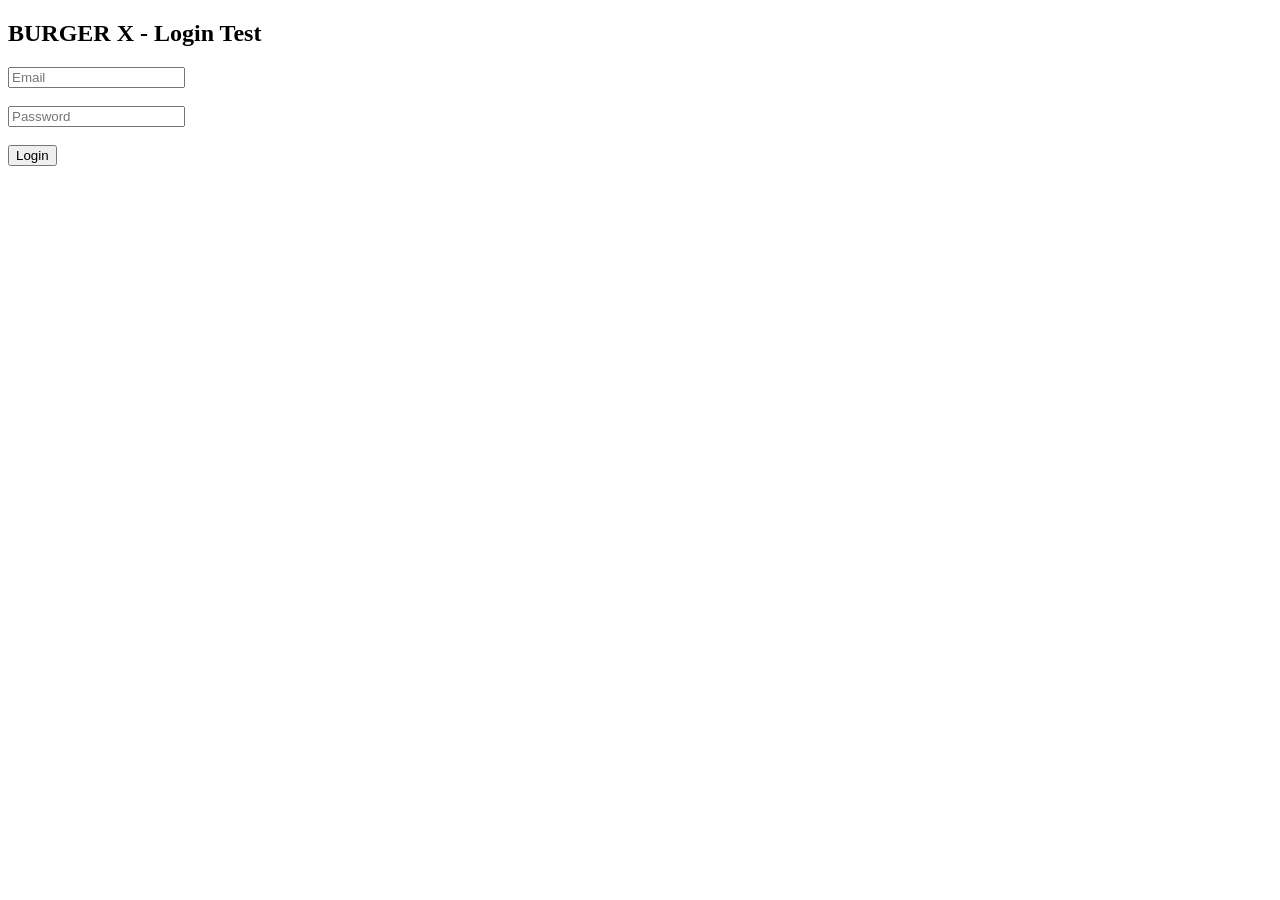
<file: Backend/test_login.html>
<!DOCTYPE html>
<html>
<head>
    <title>Login Test</title>
</head>
<body>

    <h2>BURGER X - Login Test</h2>

    <input type="email" id="email" placeholder="Email">
    <br><br>

    <input type="password" id="password" placeholder="Password">
    <br><br>

    <button onclick="loginUser()">Login</button>

    <p id="message"></p>

    <script>

        async function loginUser() {

            const email =
                document.getElementById("email").value;

            const password =
                document.getElementById("password").value;

            try {

                const response = await fetch(
                    "http://127.0.0.1:5000/login",
                    {
                        method: "POST",

                        headers: {
                            "Content-Type": "application/json"
                        },

                        body: JSON.stringify({
                            email: email,
                            password: password
                        })
                    }
                );

                const data = await response.json();

                console.log(data);

                document.getElementById("message").textContent =
                    data.message;

            } catch (error) {

                console.error(error);

                document.getElementById("message").textContent =
                    "Something went wrong!";
            }
        }

    </script>

</body>
</html>
</file>
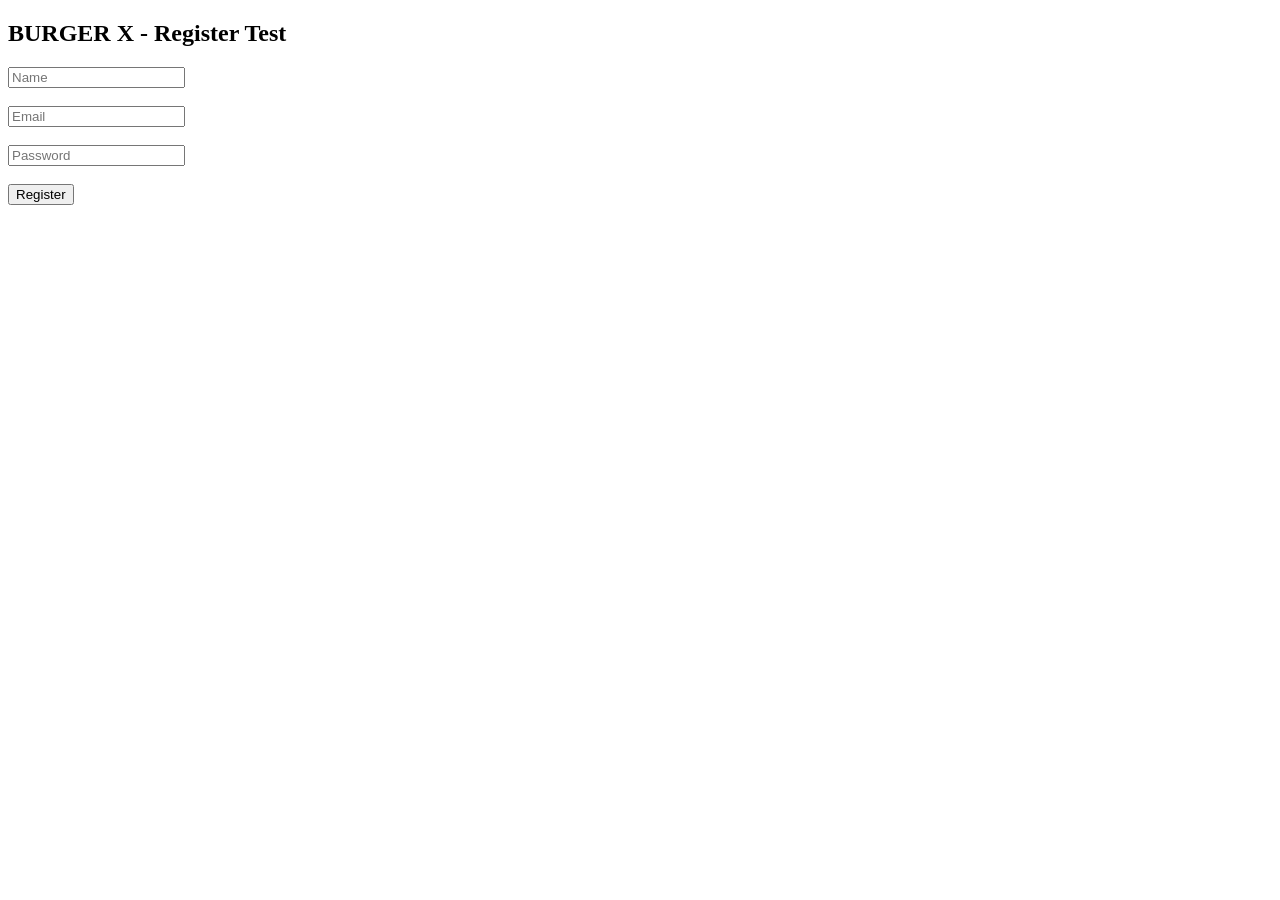
<file: Backend/test_register.html>
<!DOCTYPE html>
<html>
<head>
    <title>Register Test</title>
</head>
<body>

    <h2>BURGER X - Register Test</h2>

    <input type="text" id="name" placeholder="Name">
    <br><br>

    <input type="email" id="email" placeholder="Email">
    <br><br>

    <input type="password" id="password" placeholder="Password">
    <br><br>

    <button onclick="registerUser()">Register</button>

    <p id="message"></p>

    <script>
        async function registerUser() {

            const name = document.getElementById("name").value;
            const email = document.getElementById("email").value;
            const password = document.getElementById("password").value;

            try {

                const response = await fetch(
                    "http://127.0.0.1:5000/register",
                    {
                        method: "POST",

                        headers: {
                            "Content-Type": "application/json"
                        },

                        body: JSON.stringify({
                            name: name,
                            email: email,
                            password: password
                        })
                    }
                );

                const data = await response.json();

                document.getElementById("message").textContent =
                    data.message;

                console.log(data);

            } catch (error) {

                console.error(error);

                document.getElementById("message").textContent =
                    "Something went wrong!";
            }
        }
    </script>

</body>
</html>
</file>
<file: style.css>
/* ===== ROOT VARIABLES ===== */
:root {
    --ultra-color: #1f1c1c;
    --primary-color: #ff6b35;
    --secondary-color: #f7931e;
    --dark-color: #303939;
    --light-color: #ecf0f1;
    --white: #ffffff;
    --success-color: #27ae60;
    --danger-color: #e74c3c;
    --shadow: 0 5px 15px rgba(19, 18, 18, 0.1);
    --shadow-hover: 0 10px 30px rgba(52, 47, 47, 0.15);
    --transition: all 0.3s ease;
}

/* ===== GLOBAL STYLES ===== */
* {
    margin: 0;
    padding: 0;
    box-sizing: border-box;
 }

body {
    font-family: 'Segoe UI', Tahoma, Geneva, Verdana, sans-serif;
     color: var(--dark-colo); 
    line-height: 1.6;

  
}

html {
    scroll-behavior: smooth;
}

section {
    padding: 80px 0;
}

.highlight {
    color: var(--primary-color);
}

/* ===== NAVBAR ===== */
.navbar {
    border-radius: 10.5px;
    background: transparent;
    backdrop-filter: blur(10px);
    box-shadow: var(--shadow);
    padding: 0.5rem 0;
    transition: var(--transition);
    border: solid px black;
}

.navbar-brand {
    display: flex;
    align-items: center;
    gap: 10px;
    font-weight: bold;
    font-size: 1.5rem;
    color: var(--white) !important;
}

.brand-icon {
    font-size: 2rem;
    animation: bounce 2s infinite;
}

@keyframes bounce {
    0%, 100% { transform: translateY(0); }
    50% { transform: translateY(-10px); }
}

.navbar-toggler {
    border: none;
    padding: 0;
    width: 30px;
    height: 30px;
    position: relative;
    cursor: pointer;
}

.navbar-toggler:focus {
    box-shadow: none;
}

.hamburger-icon {
    display: block;
    width: 100%;
    height: 100%;
    position: relative;
}

.hamburger-icon span {
    display: block;
    position: absolute;
    height: 3px;
    width: 100%;
    background: var(--primary-color);
    border-radius: 3px;
    opacity: 1;
    left: 0;
    transform: rotate(0deg);
    transition: .25s ease-in-out;
}

.hamburger-icon span:nth-child(1) {
    top: 0px;
}

.hamburger-icon span:nth-child(2) {
    top: 10px;
}

.hamburger-icon span:nth-child(3) {
    top: 20px;
}

.navbar-toggler.active .hamburger-icon span:nth-child(1) {
    top: 10px;
    transform: rotate(135deg);
}

.navbar-toggler.active .hamburger-icon span:nth-child(2) {
    opacity: 0;
    left: -60px;
}

.navbar-toggler.active .hamburger-icon span:nth-child(3) {
    top: 10px;
    transform: rotate(-135deg);
}

.nav-link {
    color: var(--white) !important;
    font-weight: 500;
    padding: 0.5rem 1rem !important;
    transition: var(--transition);
    position: relative;
}

.nav-link::after {
    content: '';
    position: absolute;
    bottom: 0;
    left: 50%;
    width: 0;
    height: 2px;
    background: var(--primary-color);
    transition: var(--transition);
    transform: translateX(-50%);
}

.nav-link:hover::after,
.nav-link.active::after {
    width: 80%;
}

.cart-link {
    position: relative;
}


.cart-item-image img {
  width: 20px;
  height: 20px;
  object-fit: cover;
}



.cart-badge {
    position: absolute;
    top: 0;
    right: 5px;
    background: var(--primary-color);
    color: var(--white);
    border-radius: 50%;
    width: 20px;
    height: 20px;
    display: flex;
    align-items: center;
    justify-content: center;
    font-size: 0.75rem;
    font-weight: bold;
}

/* ===== HERO SECTION ===== */
.hero-section {
    /* background: linear-gradient(135deg, #667eea 0%, #764ba2 100%);
   */  background-image:url(image/mae-mu-I7A_pHLcQK8-unsplash2222222.jpg);
    background-repeat: no-repeat;
    background-size: cover;
    background-position-x: center;
    color: var(--white); 
    min-height: 100vh;
    display: flex;
    align-items: center;
    padding-top: 80px;
    position: relative;
    overflow: hidden;
    object-fit: cover;
}
img {
    width: 100%;
    height: 100%;
    object-fit: cover; /* This is the <img> equivalent of background-size: cover */
}

.hero-section::before {
    content: '';
    position: absolute;
    top: 0;
    left: 0;
    right: 0;
    bottom: 0;
    /* background: url('data:image/svg+xml,<svg xmlns="http://www.w3.org/2000/svg" viewBox="0 0 1440 320"><path fill="%23ffffff" fill-opacity="0.1" d="M0,96L48,112C96,128,192,160,288,160C384,160,480,128,576,112C672,96,768,96,864,112C960,128,1056,160,1152,160C1248,160,1344,128,1392,112L1440,96L1440,320L1392,320C1344,320,1248,320,1152,320C1056,320,960,320,864,320C768,320,672,320,576,320C480,320,384,320,288,320C192,320,96,320,48,320L0,320Z"></path></svg>');
    background-size: cover;
    background-position: bottom; */
}
.hero-section::after {
  content: "";
  position: absolute;
  left: 0;
  right: 0;
  bottom: 0;
  height: 250px;

  background: linear-gradient(
    to bottom,
    rgba(0, 0, 0, 0),
    rgba(0, 0, 0, 20)
  );

  pointer-events: none;
  z-index: 0;
}

.hero-content {
    position: relative;
    z-index: 2;
}

.hero-title {
    font-size: 3.5rem;
    font-weight: bold;
    margin-bottom: 1rem;
}

.hero-subtitle {
    font-size: 1.5rem;
    margin-bottom: 1rem;
    opacity: 0.9;
}

.hero-description {
    font-size: 1.1rem;
    margin-bottom: 2rem;
    opacity: 0.8;
}

.hero-buttons .btn {
    margin: 0.5rem;
    padding: 0.75rem 2rem;
    border-radius: 50px;
    font-weight: 600;
    transition: var(--transition);
}

.btn-primary {
    background: var(--primary-color);
    border: none;
}

.btn-primary:hover {
    background: var(--secondary-color);
    transform: translateY(-3px);
    box-shadow: var(--shadow-hover);
}

.btn-outline-light:hover {
    transform: translateY(-3px);
    box-shadow: var(--shadow-hover);
}

.burger-animation {
    text-align: center;
}

.burger-emoji {
    font-size: 15rem;
    display: inline-block;
    animation: rotate 10s linear infinite;
}

@keyframes rotate {
    from { transform: rotate(0deg); }
    to { transform: rotate(360deg); }
}

/* ===== ANIMATIONS ===== */
.animate-fade-in {
    animation: fadeIn 1s ease-in;
}

.animate-fade-in-delay {
    animation: fadeIn 1s ease-in 0.3s backwards;
}

.animate-fade-in-delay-2 {
    animation: fadeIn 1s ease-in 0.6s backwards;
}

.animate-fade-in-delay-3 {
    animation: fadeIn 1s ease-in 0.9s backwards;
}

.animate-slide-in {
    animation: slideIn 1s ease-out;
}

@keyframes fadeIn {
    from {
        opacity: 0;
        transform: translateY(20px);
    }
    to {
        opacity: 1;
        transform: translateY(0);
    }
}

@keyframes slideIn {
    from {
        opacity: 0;
        transform: translateX(100px);
    }
    to {
        opacity: 1;
        transform: translateX(0);
    }
}

/* ===== SECTION HEADER ===== */
.section-header {
    margin-bottom: 3rem;
}

.section-title {
    font-size: 2.5rem;
    font-weight: bold;
    margin-bottom: 1rem;
}

.section-subtitle {
    margin-top: 20px;
    font-size: 1.5rem;
    color: #f8f8f8;
}

/* ===== MENU SECTION ===== */
.menu-section {
     position: relative;
  min-height: 100vh;
  overflow: hidden;
}

.menu-section::before {
  content: "";
  position: absolute;
  inset: 0;
  background-image: url("image/sajad-nazeran-1iiPRVapgrw-unsplash.jpg");
  background-size: cover;
  background-position: center;
  filter: blur(10px);
  object-fit: contain;
  transform: scale(1.1); /* prevents edge blur cut */
  z-index: -1;
  
  
}
.menu-section::after {
  content: "";
  position: absolute;
  left: 0;
  right: 0;
  top: 0;
  height: 250px;

  background: linear-gradient(
    to top,
    rgba(0, 0, 0, 0),
    rgba(0, 0, 0, 0.75)
  );

  pointer-events: none;
  z-index: 0;
}

.menu-btn{
     padding: 14px 24px 0px 24px ;
  border-radius: 999px;
  border: none;
  background: linear-gradient(135deg, var(--primary-color));
  color: white;
  font-size: 16px;
  font-weight: 300;
  cursor: pointer;
  transition: all 0.3s ease;

}
.sssm{
    color: black;
    font-weight: 700;
}
.product-card {
    background: linear-gradient(#7d7d87 0%, #dbd2d2 100%);
    border-radius: 15px;
    overflow: hidden;
    box-shadow: var(--shadow);
    transition: var(--transition);
    margin-bottom: 2rem;
    height: 100%;

}

.product-card:hover {
    transform: translateY(-10px);
    box-shadow: var(--shadow-hover);
}

/* .product-image {
    width: 100%;
    height: 250px;
    display: flex;
    align-items: center;
    justify-content: center;
    background-image: url(food-burger-606450.jpeg);
    font-size: 8rem;
} */
.product-image {
  width: 100%;
  height: 180px;              /* adjust height as you like */
  display: flex;
  align-items: center;
  justify-content: center;
  overflow: hidden;           /* prevents overflow */
 background: linear-gradient(135deg, #12162a 0%, #67418c 100%);
     /* optional */
  border-radius: 12px;
}

.product-image img {
  width: 100%;
  height: 100%;
  object-fit: contain;        /* FULL image visible */
}

.product-body {
    margin: auto;
   padding: 16px 18px 10px;
      line-height: 1.4;     /* reduce height */
  margin-bottom: 8px;  
}

.product-title {
    font-size: 1.5rem;
    font-weight: bold;
    margin-bottom: 0.5rem;
    color: var(--dark-color);
}

.product-description {
    color: #646c6d;
    margin-bottom: 1rem;
}

.product-footer {
    display: flex;
     flex-direction: column;   /* KEY PART */
    justify-content: space-between;
    align-items:first baseline;
}
.product-extra{
      color: #6d6a6a;
  font-size: 18px;
  text-decoration: line-through;

}
.product-price {
    font-size: 1.5rem;
    font-weight: bold;
    color: var(--primary-color);
}
.product-foot-btn{
    margin-top:10px;
    display:flex;
    justify-content:right;
}
.btn-add-cart {
    background: var(--primary-color);
    color: var(--white);
    border: none;
    padding: 0.5rem 1.5rem;
    border-radius: 50px;
    font-weight: 600;
    transition: var(--transition);
    margin-bottom: 0px;
    
   
}

.btn-add-cart:hover {
    background: var(--secondary-color);
    transform: scale(1.05);
}

/* ===== ABOUT SECTION ===== */
.about-section {
     position: relative;
  min-height: 100vh;
  overflow: hidden;
}
.about-section::before {
  content: "";
  position: absolute;
  inset: 0;
  background-image: url("image/sajad-nazeran-1iiPRVapgrw-unsplash.jpg");
  background-size: cover;
  background-position: center;
  height: 100%;
  width: 100%;
  filter: blur(10px);
  object-fit: contain;
  transform: scale(1.1); /* prevents edge blur cut */
  z-index: -1;
}


.about-section::after {
  content: "";
  position: absolute;
  left: 0;
  right: 0;
  bottom: 0;
  height: 220px;

  background: linear-gradient(
    to bottom,
    rgba(0, 0, 0, 0),
    rgba(0, 0, 0, 0.65)
  );

  pointer-events: none;
  z-index: 0;
}



.about-image-wrapper {
    border: 4px solid;
    border-radius: 20px;
    width: 100%;
    max-width: 500px;
    height: auto;
    object-fit: contain;
    /* background: linear-gradient(135deg, #667eea 0%, #764ba2 100%);
  */ ; 
    display: flex;
    align-items: center;
    justify-content: center;
    box-shadow: var(--shadow);
}

.about-emoji {
    font-size: 12rem;
}

.about-text {
    font-size: 1.3rem;
    margin-bottom: 1.5rem;
    color: #ffffff;
    text-size-adjust: initial;
}

.about-stats {
    display: flex;
    gap: 2rem;
    margin-top: 2rem;
}

.stat-item {
    text-align: center;
}

.stat-item h3 {
    font-size: 2rem;
    color: var(--primary-color);
    font-weight: bold;
    margin-bottom: 0.5rem;
}

.stat-item p {
    color: #ffffff;
}


/* ===== CONTACT SECTION ===== */
.contact-section {
     position: relative;
  min-height: 100vh;
  overflow: hidden;
}
.contact-section::after {
  content: "";
  position: absolute;
  left: 0;
  right: 0;
  top: 0;
  height: 220px;

  background: linear-gradient(
    to top,
    rgba(0, 0, 0, 0),
    rgba(0, 0, 0, 1.65)
  );

  pointer-events: none;
  z-index: 0;
}

.contact-section::before {
  content: "";
  position: absolute;
  inset: 0;
  background-image: url("image/sajad-nazeran-1iiPRVapgrw-unsplash.jpg");
  background-size: cover;
  background-position: center;
  filter: blur(4px);
  object-fit: contain;
  transform: scale(1.5); /* prevents edge blur cut */
  
  pointer-events: none;
  z-index: -1;
}
.touch-btn {
   padding: 14px 24px 0px 24px ;
  border-radius: 999px;
  border: none;
  background: linear-gradient(135deg, var(--primary-color));
  color: white;
  font-size: 16px;
  font-weight: 600;
  cursor: pointer;
  transition: all 0.3s ease;
}
.touch-btn:hover {
  transform: translateY(-2px);
  box-shadow: 0 12px 30px rgba(255, 61, 0, 0.35);
}
.contact-card {
    background: linear-gradient(135deg, #667297 0%, #473a54 100%);
    padding: 2rem;
    border-radius: 15px;
    text-align: center;
    box-shadow: var(--shadow);
    transition: var(--transition);
    height: 100%;
}

.contact-card:hover {
    transform: translateY(-10px);
    box-shadow: var(--shadow-hover);
}

.contact-icon {
    width: 80px;
    height: 80px;
    margin: 0 auto 1.5rem;
    background: linear-gradient(135deg, #192768 0%, #764ba2 100%);
    border-radius: 50%;
    display: flex;
    align-items: center;
    justify-content: center;
    font-size: 2rem;
    color: var(--white);
}

.contact-card h4 {
    font-weight: bold;
    margin-bottom: 1rem;
    color: black;
} */

.contact-card p {
    color: #ffffff;
    margin: 0;
}

/* ===== FOOTER ===== */
.footer {
    background: var(--dark-color);
    color: var(--light-color);
    padding: 3rem 0 1rem;
}

.footer-title {
    color: var(--primary-color);
    margin-bottom: 1rem;
    font-weight: bold;
}

.social-links {
    display: flex;
    gap: 1rem;
    margin-top: 1rem;
}

.social-links a {
    width: 40px;
    height: 40px;
    background: var(--primary-color);
    color: var(--white);
    display: flex;
    align-items: center;
    justify-content: center;
    border-radius: 50%;
    transition: var(--transition);
}

.social-links a:hover {
    background: var(--secondary-color);
    transform: translateY(-3px);
}

.footer-links {
    list-style: none;
    padding: 0;
}

.footer-links li {
    margin-bottom: 0.5rem;
}

.footer-links a {
    color: var(--light-color);
    text-decoration: none;
    transition: var(--transition);
}

.footer-links a:hover {
    color: var(--primary-color);
    padding-left: 5px;
}

.footer-bottom {
    text-align: center;
    margin-top: 2rem;
    padding-top: 2rem;
    border-top: 1px solid rgba(255, 255, 255, 0.1);
}

/* ===== CART MODAL ===== */
.cart-item {
    display: flex;
    align-items: center;
    padding: 1rem;
    border-bottom: 1px solid var(--light-color);
    gap: 1rem;
}

.cart-item-image {
    font-size: 3rem;
    width: 80px;
    height: 80px;
    display: flex;
    align-items: center;
    justify-content: center;
    background: linear-gradient(135deg, #667eea 0%, #764ba2 100%);
    border-radius: 10px;
}

.cart-item-details {
    flex: 1;
}

.cart-item-title {
    font-weight: bold;
    margin-bottom: 0.5rem;
}

.cart-item-price {
    color: var(--primary-color);
    font-weight: bold;
}

.cart-item-controls {
    display: flex;
    align-items: center;
    gap: 1rem;
}

.quantity-controls {
    display: flex;
    align-items: center;
    gap: 0.5rem;
}


.quantity-btn {
    width: 30px;
    height: 30px;
    border: none;
    background: var(--primary-color);
    color: var(--white);
    border-radius: 5px;
    cursor: pointer;
    transition: var(--transition);
}

.quantity-btn:hover {
    background: var(--secondary-color);
}

.quantity-display {
    font-weight: bold;
    min-width: 30px;
    text-align: center;
}

.remove-btn {
    background: var(--danger-color);
    color: var(--white);
    border: none;
    padding: 0.5rem 1rem;
    border-radius: 5px;
    cursor: pointer;
    transition: var(--transition);
}

.remove-btn:hover {
    background: #c0392b;
}

.cart-empty {
    text-align: center;
    padding: 3rem;
    color: #7f8c8d;
}

.cart-empty i {
    font-size: 5rem;
    margin-bottom: 1rem;
}

.cart-total {
    flex: 1;
}

.cart-total h4 {
    color: var(--primary-color);
    font-weight: bold;
}

/* ===== RESPONSIVE ===== */

/* For wide Desktop screens */
@media (min-width: 1024px) {
    .hero-section {
        background-position: center 70%; /* Shifts the image slightly up/down */
    }
}

/* For Mobile screens */
@media (max-width: 768px) {
    .hero-section {
        background-size: cover;
        background-position: center;
    }
}
@media (max-width: 768px) {
    .hero-title {
        font-size: 2rem;
    }
    
    .hero-subtitle {
        font-size: 1.2rem;
    }
    
    .section-title {
        font-size: 2rem;
    }

    .burger-emoji {
        font-size: 8rem;
    }

    .about-emoji {
        font-size: 8rem;
    }
    
    .about-image-wrapper {
        height: 300px;
    }
    
    .cart-item {
        flex-direction: column;
        text-align: center;
    }
}

@media (max-width: 576px) {
    .hero-buttons .btn {
        display: block;
        width: 100%;
        margin: 0.5rem 0;
    }
    
    .product-image {
        height: 200px;
        font-size: 6rem;
    }
    
    .about-stats {
        gap: 1rem;
    }
    
    .stat-item h3 {
        font-size: 1.5rem;
    }
}
</file>
